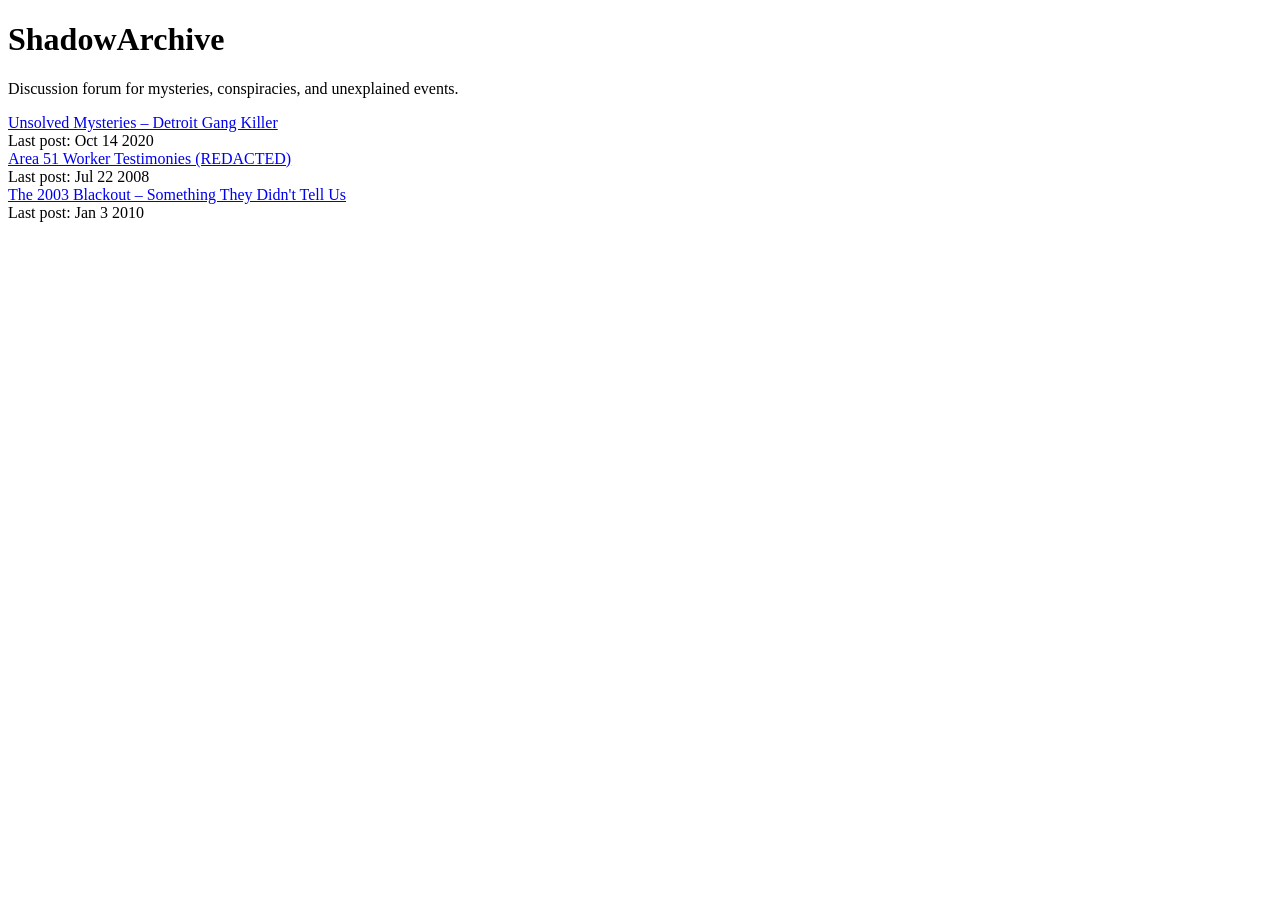
<file: index.html>
<!DOCTYPE html>
<html>
<head>

<title>ShadowArchive Forum | Detroit Mystery Discussion</title>

<meta charset="UTF-8">

<meta name="description" content="ShadowArchive is a conspiracy discussion forum exploring unsolved Detroit mysteries, blackout theories, and urban legends surrounding the mysterious figure known as Jah.">

<meta name="keywords" content="ShadowArchive forum, Detroit mystery, Jah urban legend, Kaige conspiracy story, Detroit vigilante legend, Detroit conspiracy forum, blackout conspiracy Detroit">

<meta name="viewport" content="width=device-width, initial-scale=1">

</head>

<body>

<div class="header">
<h1>ShadowArchive</h1>
<p>Discussion forum for mysteries, conspiracies, and unexplained events.</p>
</div>

<div class="forum">

<div class="thread">
<a href="thread_unsolved_detroit.html">
Unsolved Mysteries – Detroit Gang Killer
</a>
<br>
Last post: Oct 14 2020
</div>

<div class="thread">
<a href="thread_area51.html">
Area 51 Worker Testimonies (REDACTED)
</a>
<br>
Last post: Jul 22 2008
</div>

<div class="thread">
<a href="thread_blackout.html">
The 2003 Blackout – Something They Didn't Tell Us
</a>
<br>
Last post: Jan 3 2010
</div>

</div>

</body>
</html>
</file>
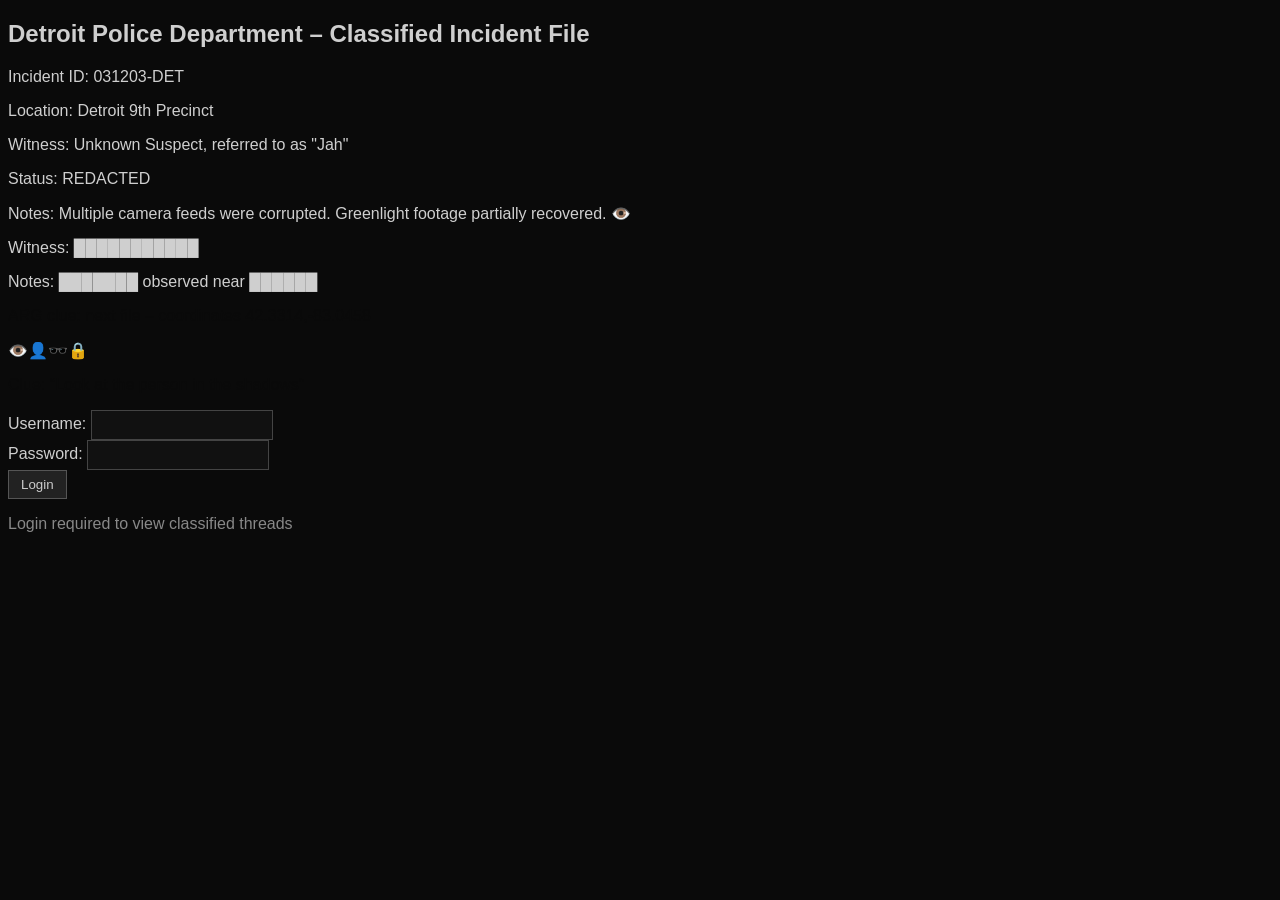
<file: police_docs.html>
<!DOCTYPE html>
<html>
<head>
<title>Redacted Detroit Reports</title>
<link rel="stylesheet" href="style.css">
</head>
<body>
<h2>Detroit Police Department – Classified Incident File</h2>

<p>Incident ID: 031203-DET</p>
<p>Location: Detroit 9th Precinct</p>
<p>Witness: Unknown Suspect, referred to as "Jah"</p>

<p>Status: REDACTED</p>
<p>Notes: Multiple camera feeds were corrupted. Greenlight footage partially recovered. 👁️</p>

  <p>Witness: ███████████</p>
<p>Notes: ███████ observed near ██████</p>
  
<p class="hidden">ARG clue: next file – coordinates 42.3314,-83.0458</p>

</body>
</html>
<form>

  <p>👁️👤🕶️🔒</p>
<p class="hidden">Clue: “Look at the person in the shadows”</p>
  
Username: <input type="text"><br>
Password: <input type="password"><br>
<button type="submit">Login</button>
</form>
<p style="color:#888;">Login required to view classified threads</p>
</file>
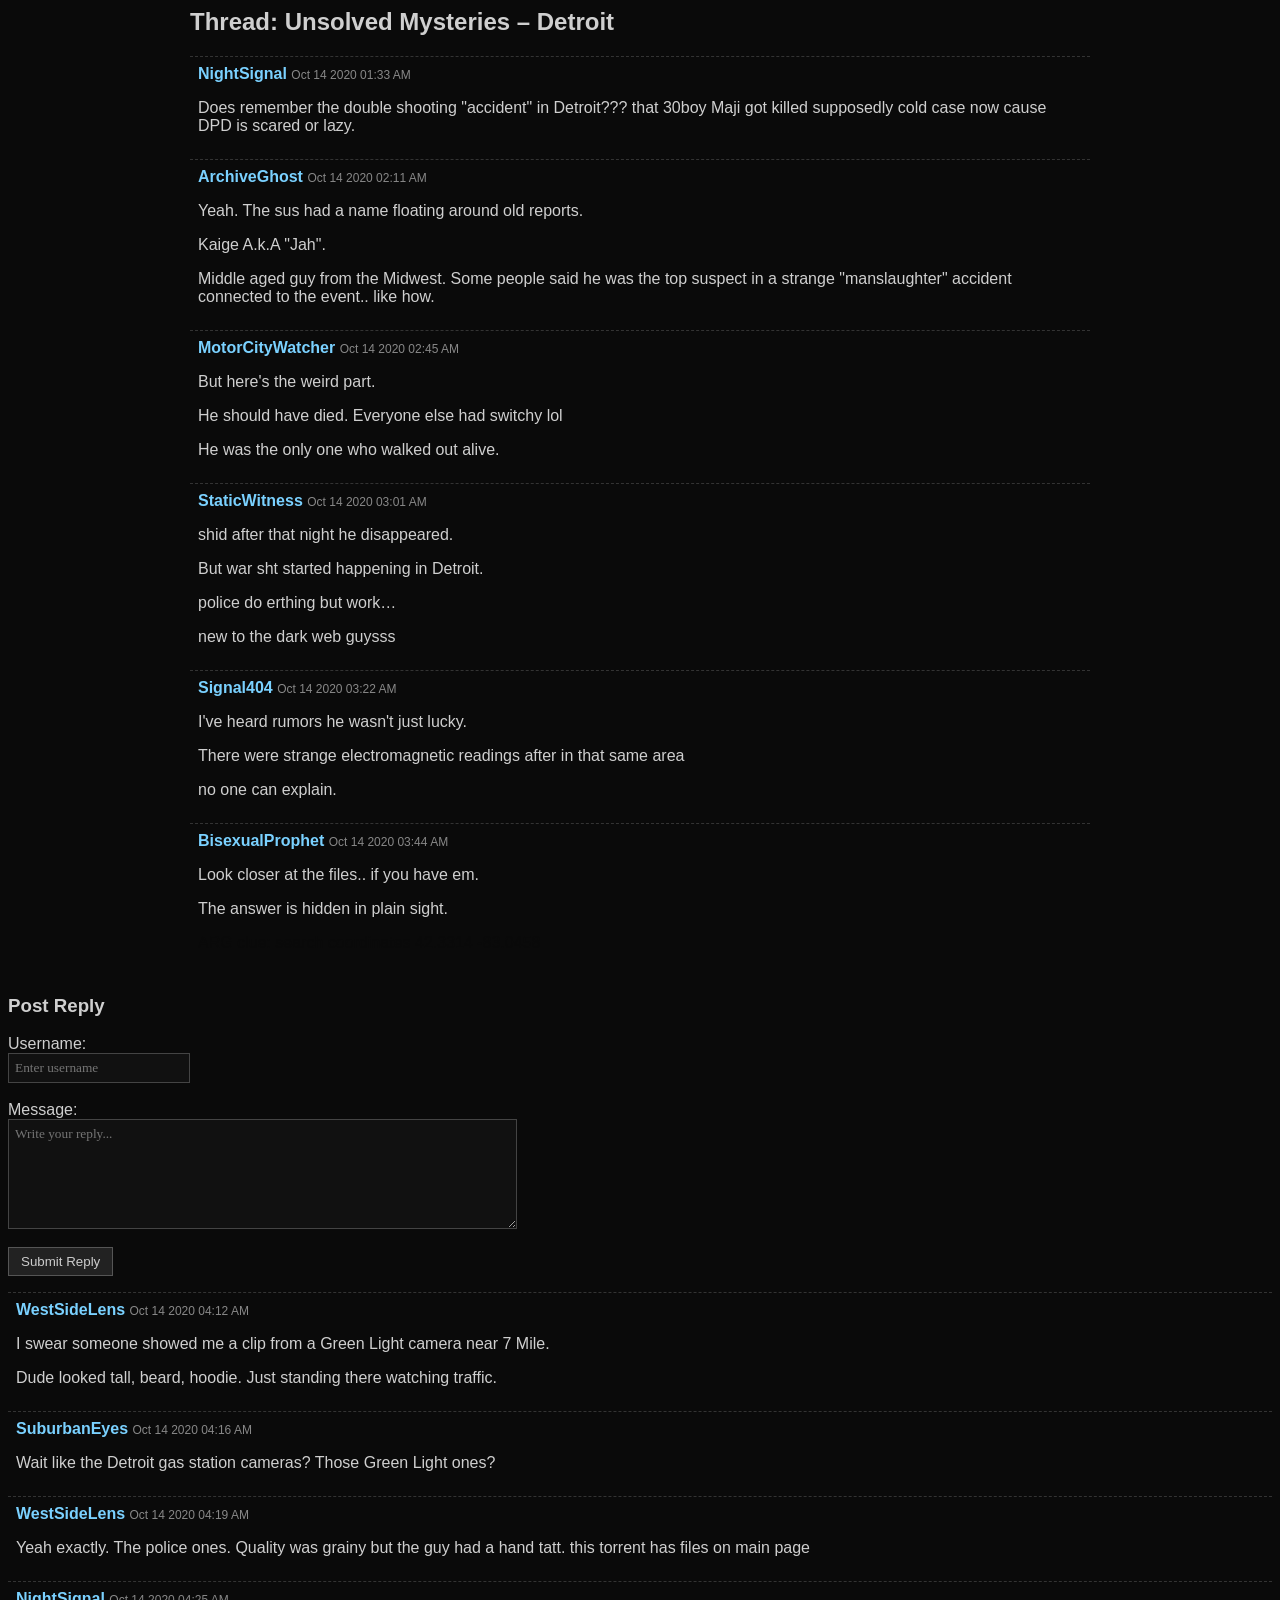
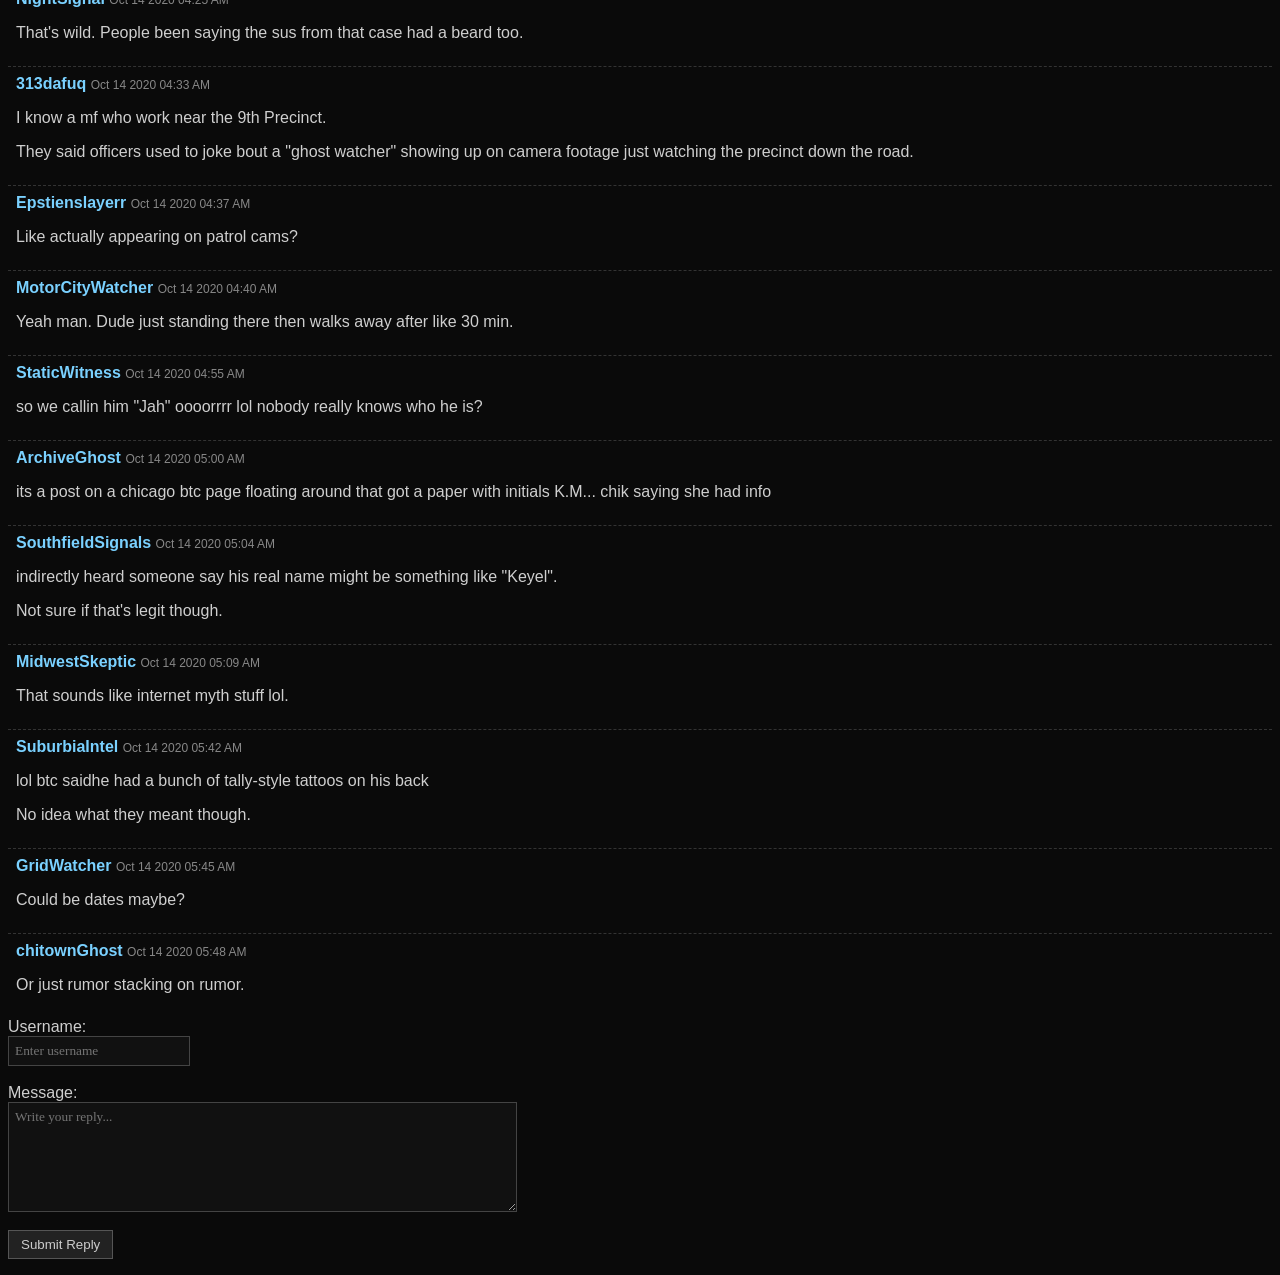
<file: thread_unsolved_detroit.html>
<html>
<head>
<title>Unsolved Mysteries – Detroit</title>
<link rel="stylesheet" href="style.css">
</head>

<body>

<div class="forum">

<h2>Thread: Unsolved Mysteries – Detroit</h2>

<div class="post">
<span class="username">NightSignal</span>
<span class="time">Oct 14 2020 01:33 AM</span>

<p>Does  remember the double shooting "accident" in Detroit??? that 30boy Maji got killed supposedly cold case now cause DPD is scared or lazy.</p>
</div>

<div class="post">
<span class="username">ArchiveGhost</span>
<span class="time">Oct 14 2020 02:11 AM</span>

<p>Yeah. The sus had a name floating around old reports.</p>

<p>Kaige A.k.A "Jah".</p>

<p>Middle aged guy from the Midwest. Some people said he was the top suspect in a strange "manslaughter" accident connected to the event.. like how.</p>

</div>

<div class="post">
<span class="username">MotorCityWatcher</span>
<span class="time">Oct 14 2020 02:45 AM</span>

<p>But here's the weird part.</p>

<p>He should have died. Everyone else had switchy lol</p>

<p>He was the only one who walked out alive.</p>

</div>

<div class="post">
<span class="username">StaticWitness</span>
<span class="time">Oct 14 2020 03:01 AM</span>

<p> shid after that night he disappeared.</p>

<p>But war sht started happening in Detroit.</p>

<p>police do erthing but work…</p>

<p>new to the dark web guysss</p>

</div>

<div class="post">
<span class="username">Signal404</span>
<span class="time">Oct 14 2020 03:22 AM</span>

<p>I've heard rumors he wasn't just lucky.</p>

<p>There were strange electromagnetic readings after in that same area</p>

<p> no one can explain.</p>

</div>

<div class="post">
<span class="username">BisexualProphet</span>
<span class="time">Oct 14 2020 03:44 AM</span>

<p>Look closer at the files.. if you have em.</p>

<p>The answer is hidden in plain sight.</p>

<p class="hidden">ARG clue: search coordinates 42.3314 -83.0458</p>

</div>

</div>

</body>
</html>
<h3>Post Reply</h3>

<form>
<label>Username:</label><br>
<input type="text" name="username" placeholder="Enter username"><br><br>

<label>Message:</label><br>
<textarea name="message" rows="6" cols="60" placeholder="Write your reply..."></textarea><br><br>

<button type="submit">Submit Reply</button>
</form>

<div class="post">
<span class="username">WestSideLens</span>
<span class="time">Oct 14 2020 04:12 AM</span>

<p>I swear someone showed me a clip from a Green Light camera near 7 Mile.</p>
<p>Dude looked tall, beard, hoodie. Just standing there watching traffic.</p>
</div>

<div class="post">
<span class="username">SuburbanEyes</span>
<span class="time">Oct 14 2020 04:16 AM</span>

<p>Wait like the Detroit gas station cameras? Those Green Light ones?</p>
</div>

<div class="post">
<span class="username">WestSideLens</span>
<span class="time">Oct 14 2020 04:19 AM</span>

<p>Yeah exactly. The police ones. Quality was grainy but the guy had a hand tatt. this torrent has files on main page</p>
</div>

<div class="post">
<span class="username">NightSignal</span>
<span class="time">Oct 14 2020 04:25 AM</span>

<p>That's wild. People been saying the sus from that case had a beard too.</p>
</div>

<div class="post">
<span class="username">313dafuq</span>
<span class="time">Oct 14 2020 04:33 AM</span>

<p>I know a mf who work near the 9th Precinct.</p>
<p>They said officers used to joke bout a "ghost watcher" showing up on camera footage just watching the precinct down the road.</p>
</div>

<div class="post">
<span class="username">Epstienslayerr</span>
<span class="time">Oct 14 2020 04:37 AM</span>

<p>Like actually appearing on patrol cams?</p>
</div>

<div class="post">
<span class="username">MotorCityWatcher</span>
<span class="time">Oct 14 2020 04:40 AM</span>

<p>Yeah man. Dude just standing there then walks away after like 30 min.</p>
</div>

<div class="post">
<span class="username">StaticWitness</span>
<span class="time">Oct 14 2020 04:55 AM</span>

<p>so we callin him "Jah" oooorrrr lol  nobody really knows who he is?</p>
</div>

<div class="post">
<span class="username">ArchiveGhost</span>
<span class="time">Oct 14 2020 05:00 AM</span>

<p>its a post on a chicago btc page floating around that got a paper with initials K.M... chik saying she had info</p>
</div>

<div class="post">
<span class="username">SouthfieldSignals</span>
<span class="time">Oct 14 2020 05:04 AM</span>

<p>indirectly heard someone say his real name might be something like "Keyel".</p>
<p>Not sure if that's legit though.</p>
</div>

<div class="post">
<span class="username">MidwestSkeptic</span>
<span class="time">Oct 14 2020 05:09 AM</span>

<p>That sounds like internet myth stuff lol.</p>
</div>

<div class="post">
<span class="username">SuburbiaIntel</span>
<span class="time">Oct 14 2020 05:42 AM</span>

<p>lol btc saidhe had a bunch of tally-style tattoos on his back</p>
<p>No idea what they meant though.</p>
</div>

<div class="post">
<span class="username">GridWatcher</span>
<span class="time">Oct 14 2020 05:45 AM</span>

<p>Could be dates maybe?</p>
</div>

<div class="post">
<span class="username">chitownGhost</span>
<span class="time">Oct 14 2020 05:48 AM</span>

<p>Or just rumor stacking on rumor.</p>
</div>

<form>
<label>Username:</label><br>
<input type="text" name="username" placeholder="Enter username"><br><br>

<label>Message:</label><br>
<textarea name="message" rows="6" cols="60" placeholder="Write your reply..."></textarea><br><br>

<button type="submit">Submit Reply</button>
</form>
</file>
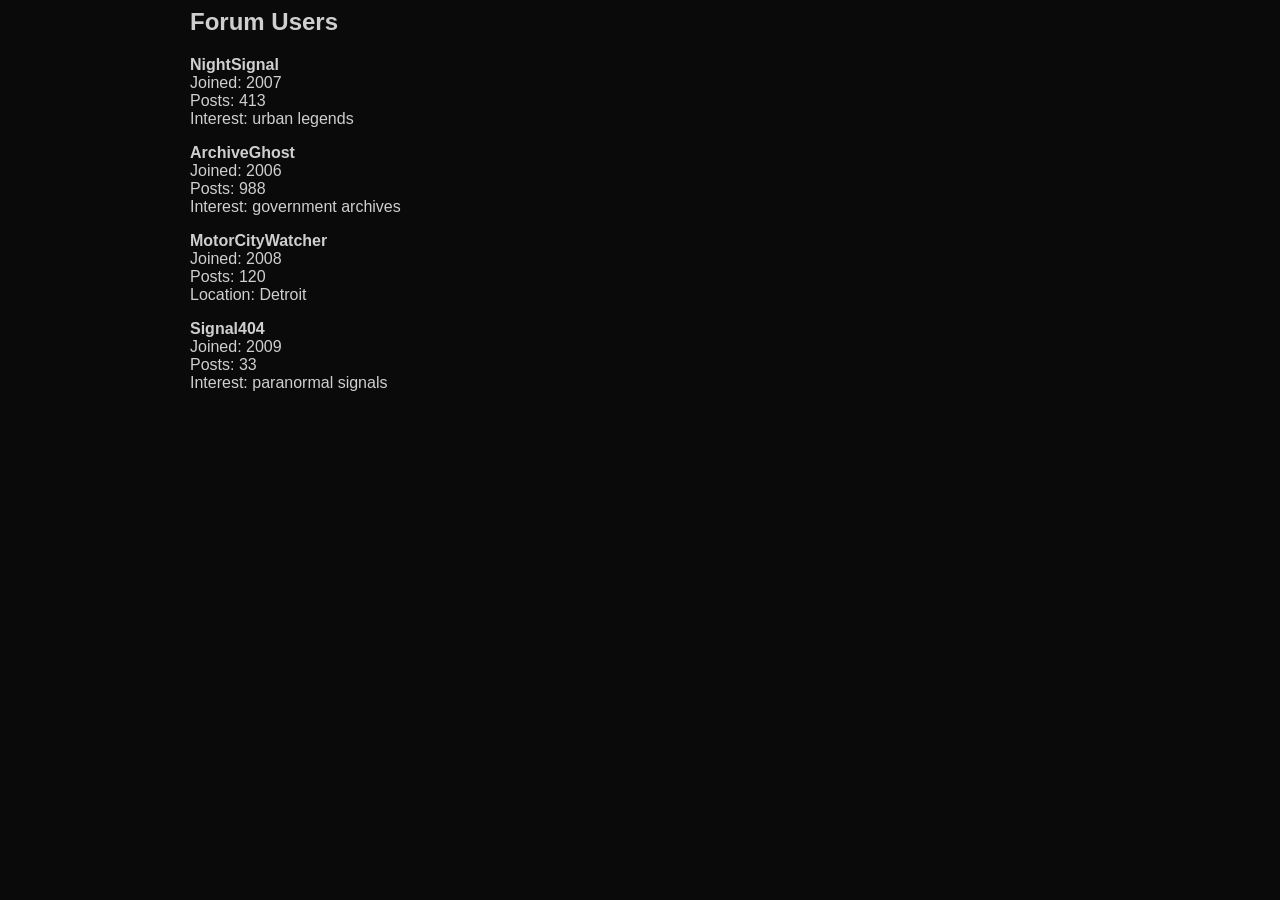
<file: users.html>
<html>
<head>
<title>User Profiles</title>
<link rel="stylesheet" href="style.css">
</head>

<body>

<div class="forum">

<h2>Forum Users</h2>

<p><b>NightSignal</b><br>
Joined: 2007<br>
Posts: 413<br>
Interest: urban legends</p>

<p><b>ArchiveGhost</b><br>
Joined: 2006<br>
Posts: 988<br>
Interest: government archives</p>

<p><b>MotorCityWatcher</b><br>
Joined: 2008<br>
Posts: 120<br>
Location: Detroit</p>

<p><b>Signal404</b><br>
Joined: 2009<br>
Posts: 33<br>
Interest: paranormal signals</p>

</div>

</body>
</html>
</file>
<file: style.css>
body{
background:#0a0a0a;
color:#cfcfcf;
font-family:Verdana, Arial;
}

a{
color:#66aaff;
}

.header{
background:#111;
padding:10px;
border-bottom:2px solid #222;
}

.forum{
width:900px;
margin:auto;
}

.thread{
border:1px solid #333;
padding:10px;
margin:10px 0;
background:#111;
}

.post{
border-top:1px dashed #333;
padding:8px;
}

.username{
color:#7ad1ff;
font-weight:bold;
}

.time{
color:#888;
font-size:12px;
}

.signature{
color:#666;
font-size:11px;
}

.hidden{
color:#0a0a0a;
}

input, textarea{
background:#111;
color:#ddd;
border:1px solid #444;
padding:6px;
font-family:Verdana;
}

button{
background:#222;
color:#ccc;
border:1px solid #555;
padding:6px 12px;
cursor:pointer;
}

button:hover{
background:#333;
}
</file>
